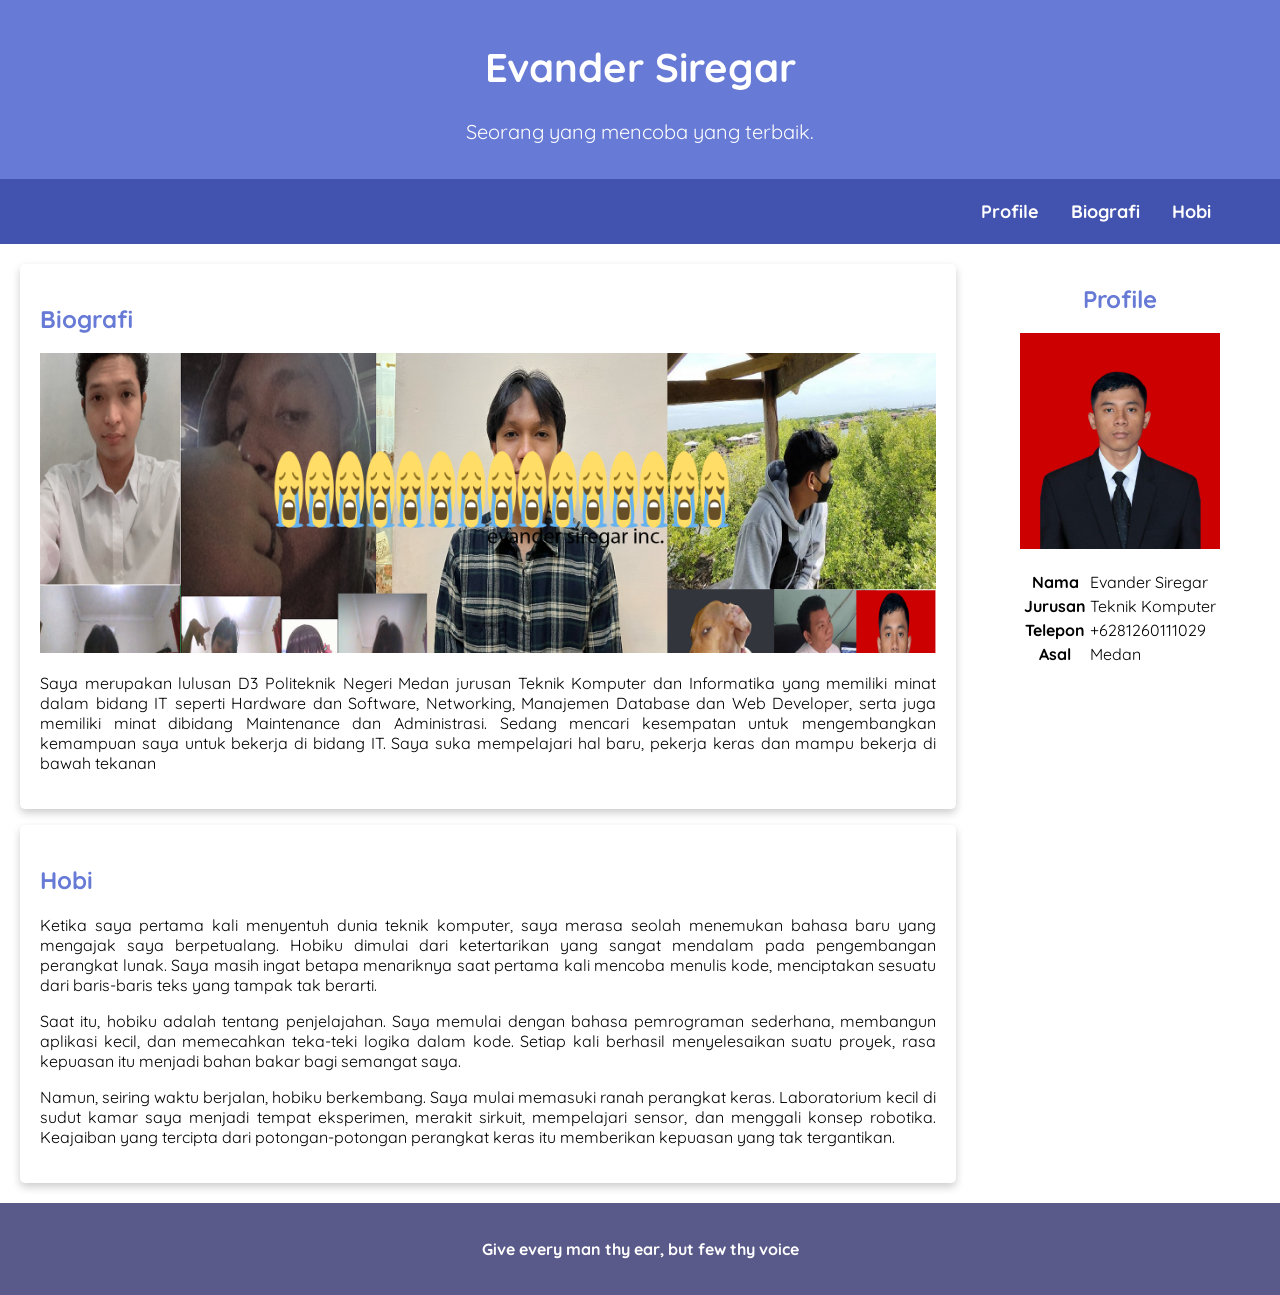
<file: index.html>
<!DOCTYPE html>
<html>
  <head>
    <meta charset="utf-8" />
    <meta name="description" content="Website sederhana kursus dicoding Front end">
    <meta meta="viewport" content="width=device-width, initial-scale=1" />
    <title>Evander Siregar</title>

    <link rel="stylesheet" href="assets/styles/style.css" />
    <link rel="preconnect" href="https://fonts.googleapis.com" />
    <link rel="preconnect" href="https://fonts.gstatic.com" crossorigin />
    <link
      href="https://fonts.googleapis.com/css2?family=Quicksand:wght@400;700&display=swap"
      rel="stylesheet"
    />
  </head>

  <body>
    <header>
      <div class="jumbotron">
        <h1>Evander Siregar</h1>
        <p>Seorang yang mencoba yang terbaik.</p>
      </div>
      <nav>
        <ul>
          <li>
            <a href="#profile">Profile</a>
          </li>
          <li>
            <a href="#biografi">Biografi</a>
          </li>
          <li>
            <a href="#hobi">Hobi</a>
          </li>
        </ul>
      </nav>
    </header>

    <main>
      <!-- Konten artikel -->
      <div class="content">
        <article id="biografi" class="card">
          <h2>Biografi</h2>
          <img
            src="assets/image/wall.png"
            alt="biografi"
            class="featured-image"
          />
          <p>
            Saya merupakan lulusan D3 Politeknik Negeri Medan jurusan Teknik
            Komputer dan Informatika yang memiliki minat dalam bidang IT seperti
            Hardware dan Software, Networking, Manajemen Database dan Web
            Developer, serta juga memiliki minat dibidang Maintenance dan
            Administrasi. Sedang mencari kesempatan untuk mengembangkan
            kemampuan saya untuk bekerja di bidang IT. Saya suka mempelajari hal
            baru, pekerja keras dan mampu bekerja di bawah tekanan
          </p>
        </article>

        <article id="hobi" class="card">
          <h2>Hobi</h2>
          <p>
            Ketika saya pertama kali menyentuh dunia teknik komputer, saya
            merasa seolah menemukan bahasa baru yang mengajak saya berpetualang.
            Hobiku dimulai dari ketertarikan yang sangat mendalam pada
            pengembangan perangkat lunak. Saya masih ingat betapa menariknya
            saat pertama kali mencoba menulis kode, menciptakan sesuatu dari
            baris-baris teks yang tampak tak berarti.
          </p>

          <p>
            Saat itu, hobiku adalah tentang penjelajahan. Saya memulai dengan
            bahasa pemrograman sederhana, membangun aplikasi kecil, dan
            memecahkan teka-teki logika dalam kode. Setiap kali berhasil
            menyelesaikan suatu proyek, rasa kepuasan itu menjadi bahan bakar
            bagi semangat saya.
          </p>
          <p>
            Namun, seiring waktu berjalan, hobiku berkembang. Saya mulai
            memasuki ranah perangkat keras. Laboratorium kecil di sudut kamar
            saya menjadi tempat eksperimen, merakit sirkuit, mempelajari sensor,
            dan menggali konsep robotika. Keajaiban yang tercipta dari
            potongan-potongan perangkat keras itu memberikan kepuasan yang tak
            tergantikan.
          </p>
        </article>
      </div>

      <!-- Konten samping -->
      <aside>
        <article id="profile" class="profile" alt="profile">
          <header>
            <h2>Profile</h2>
            <figure>
              <img src="assets/image/profile.jpg" class="profile-img" />
            </figure>
          </header>
          <section>
            <table>
              <tr>
                <th>Nama</th>
                <td>Evander Siregar</td>
              </tr>
              <tr>
                <th>Jurusan</th>
                <td>Teknik Komputer</td>
              </tr>
              <tr>
                <th>Telepon</th>
                <td>+6281260111029</td>
              </tr>
              <tr>
                <th>Asal</th>
                <td>Medan</td>
              </tr>
            </table>
          </section>
        </article>
      </aside>
    </main>

    <footer>
      <p>Give every man thy ear, but few thy voice</p>
    </footer>
  </body>
</html>
</file>
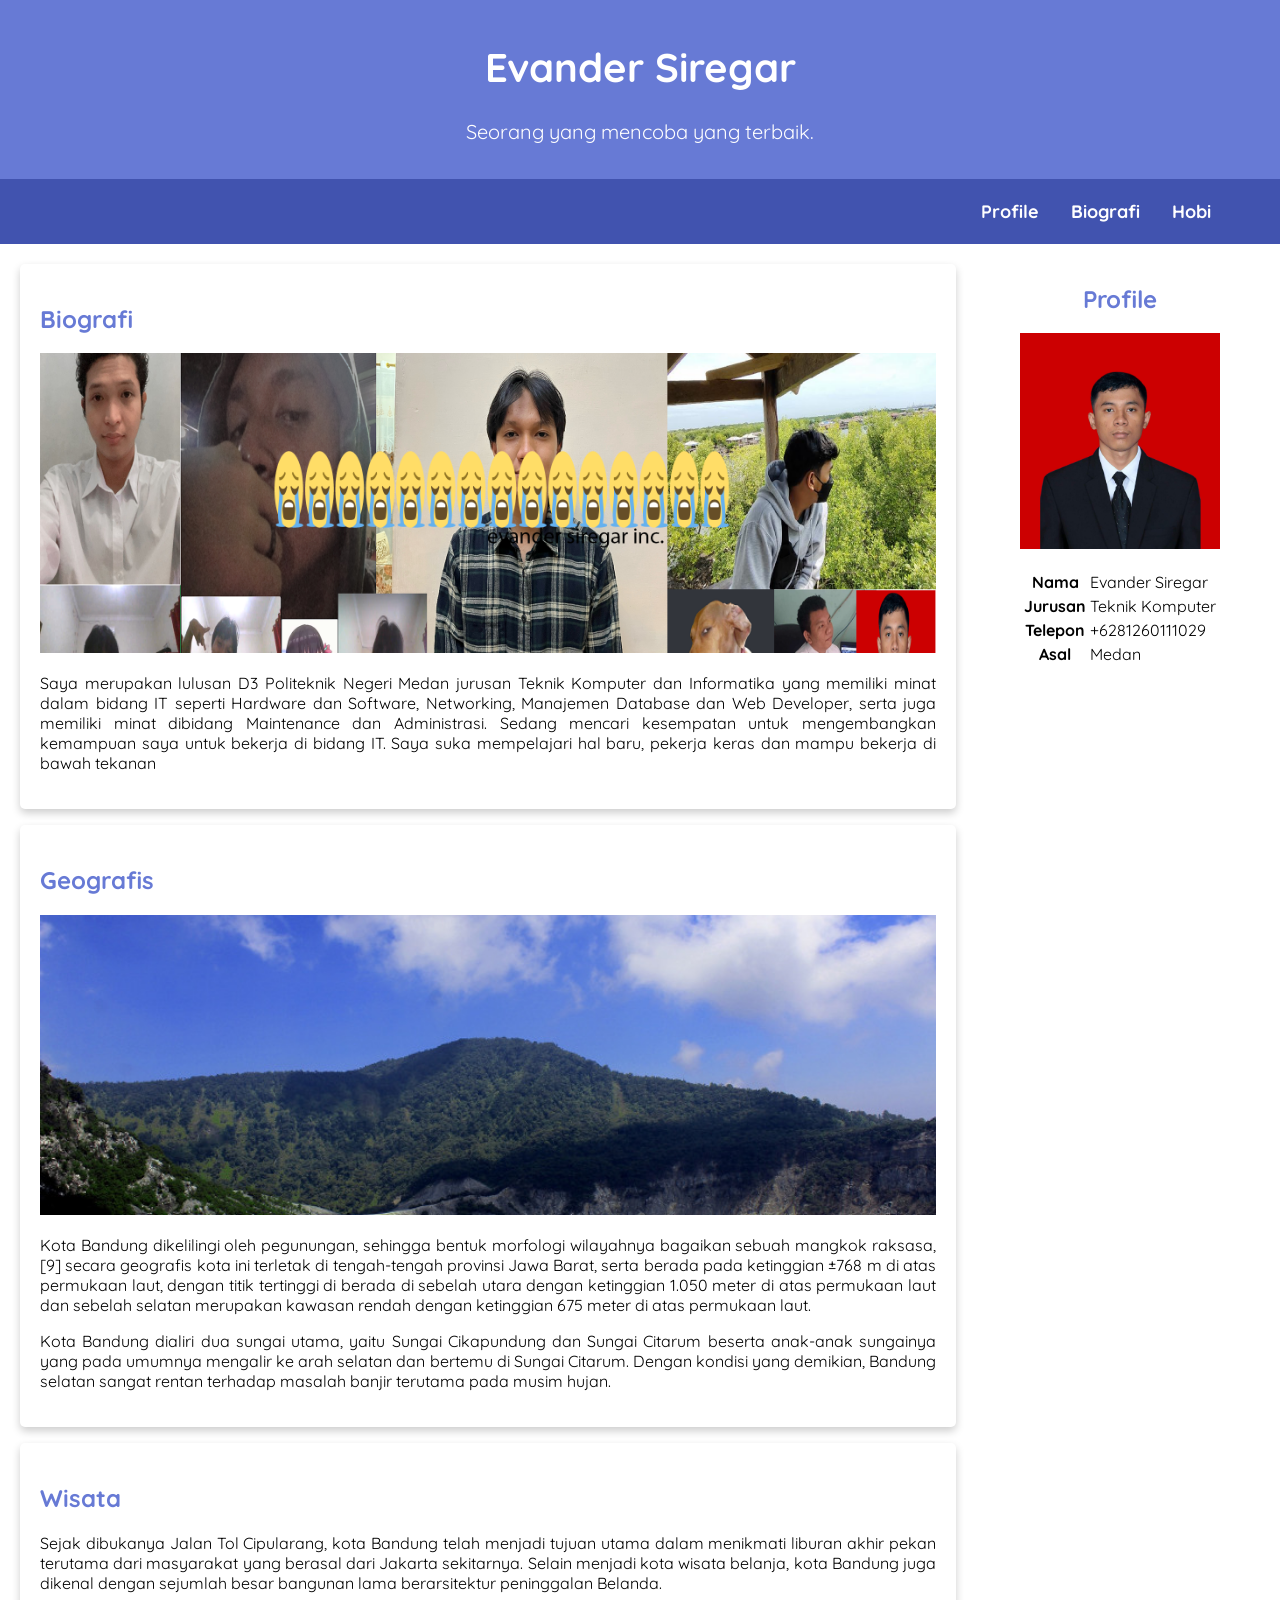
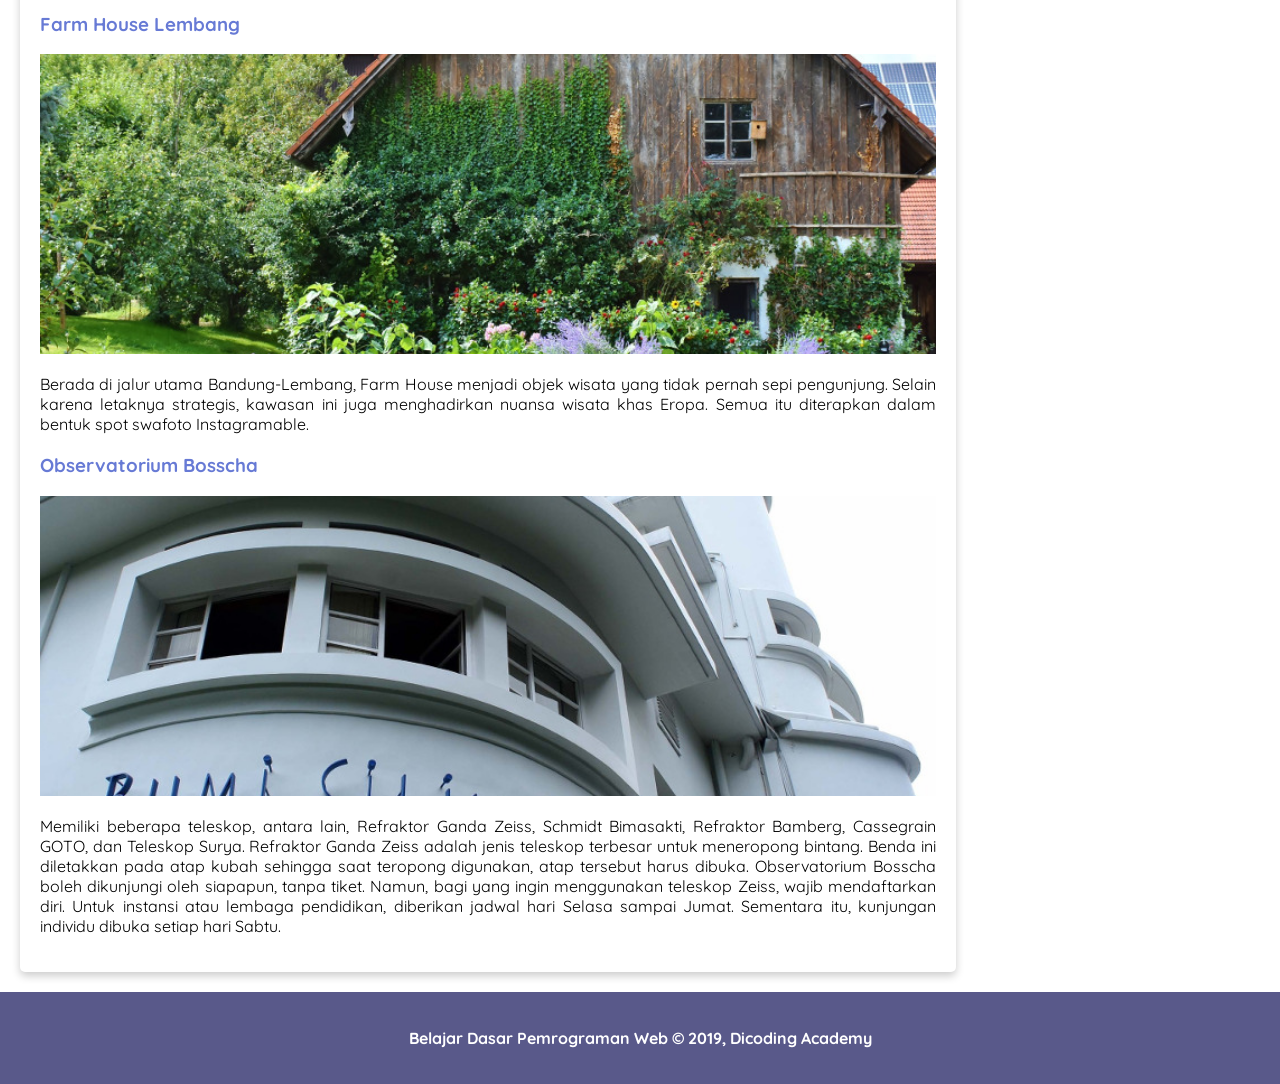
<file: indexbackup.html>
<!DOCTYPE html>
<html>
  <head>
    <meta charset="utf-8" />
    <meta meta="viewport" content="width=device-width, initial-scale=1" />
    <title>Evander Siregar</title>

    <link rel="stylesheet" href="assets/styles/style.css" />
    <link rel="preconnect" href="https://fonts.googleapis.com" />
    <link rel="preconnect" href="https://fonts.gstatic.com" crossorigin />
    <link
      href="https://fonts.googleapis.com/css2?family=Quicksand:wght@400;700&display=swap"
      rel="stylesheet"
    />
  </head>

  <body>
    <header>
      <div class="jumbotron">
        <h1>Evander Siregar</h1>
        <p>Seorang yang mencoba yang terbaik.</p>
      </div>
      <nav>
        <ul>
          <li>
            <a href="#profile">Profile</a>
          </li>
          <li>
            <a href="#biografi">Biografi</a>
          </li>
          <li>
            <a href="#hobi">Hobi</a>
          </li>
        </ul>
      </nav>
    </header>

    <main>
      <!-- Konten artikel -->
      <div class="content">
        <article id="biografi" class="card">
          <h2>Biografi</h2>
          <img
            src="assets/image/wall.png"
            alt="biografi"
            class="featured-image"
          />
          <p>
            Saya merupakan lulusan D3 Politeknik Negeri Medan jurusan Teknik
            Komputer dan Informatika yang memiliki minat dalam bidang IT seperti
            Hardware dan Software, Networking, Manajemen Database dan Web
            Developer, serta juga memiliki minat dibidang Maintenance dan
            Administrasi. Sedang mencari kesempatan untuk mengembangkan
            kemampuan saya untuk bekerja di bidang IT. Saya suka mempelajari hal
            baru, pekerja keras dan mampu bekerja di bawah tekanan
          </p>
        </article>

        <article id="geografis" class="card">
          <h2>Geografis</h2>
          <img
            src="assets/image/geografis.jpg"
            alt="geografis"
            class="featured-image"
          />
          <p>
            Kota Bandung dikelilingi oleh pegunungan, sehingga bentuk morfologi
            wilayahnya bagaikan sebuah mangkok raksasa,[9] secara geografis kota
            ini terletak di tengah-tengah provinsi Jawa Barat, serta berada pada
            ketinggian ±768 m di atas permukaan laut, dengan titik tertinggi di
            berada di sebelah utara dengan ketinggian 1.050 meter di atas
            permukaan laut dan sebelah selatan merupakan kawasan rendah dengan
            ketinggian 675 meter di atas permukaan laut.
          </p>

          <p>
            Kota Bandung dialiri dua sungai utama, yaitu Sungai Cikapundung dan
            Sungai Citarum beserta anak-anak sungainya yang pada umumnya
            mengalir ke arah selatan dan bertemu di Sungai Citarum. Dengan
            kondisi yang demikian, Bandung selatan sangat rentan terhadap
            masalah banjir terutama pada musim hujan.
          </p>
        </article>

        <article id="wisata" class="card">
          <h2>Wisata</h2>
          <p>
            Sejak dibukanya Jalan Tol Cipularang, kota Bandung telah menjadi
            tujuan utama dalam menikmati liburan akhir pekan terutama dari
            masyarakat yang berasal dari Jakarta sekitarnya. Selain menjadi kota
            wisata belanja, kota Bandung juga dikenal dengan sejumlah besar
            bangunan lama berarsitektur peninggalan Belanda.
          </p>

          <section>
            <h3>Farm House Lembang</h3>
            <img
              src="assets/image/farm-house.jpg"
              alt="farm house"
              class="featured-image"
            />
            <p>
              Berada di jalur utama Bandung-Lembang, Farm House menjadi objek
              wisata yang tidak pernah sepi pengunjung. Selain karena letaknya
              strategis, kawasan ini juga menghadirkan nuansa wisata khas Eropa.
              Semua itu diterapkan dalam bentuk spot swafoto Instagramable.
            </p>
          </section>

          <section>
            <h3>Observatorium Bosscha</h3>
            <img
              src="assets/image/bosscha.jpg"
              alt="bosscha"
              class="featured-image"
            />
            <p>
              Memiliki beberapa teleskop, antara lain, Refraktor Ganda Zeiss,
              Schmidt Bimasakti, Refraktor Bamberg, Cassegrain GOTO, dan
              Teleskop Surya. Refraktor Ganda Zeiss adalah jenis teleskop
              terbesar untuk meneropong bintang. Benda ini diletakkan pada atap
              kubah sehingga saat teropong digunakan, atap tersebut harus
              dibuka. Observatorium Bosscha boleh dikunjungi oleh siapapun,
              tanpa tiket. Namun, bagi yang ingin menggunakan teleskop Zeiss,
              wajib mendaftarkan diri. Untuk instansi atau lembaga pendidikan,
              diberikan jadwal hari Selasa sampai Jumat. Sementara itu,
              kunjungan individu dibuka setiap hari Sabtu.
            </p>
          </section>
        </article>
      </div>

      <!-- Konten samping -->
      <aside>
        <article id="profile" class="profile" alt="profile">
          <header>
            <h2>Profile</h2>
            <figure>
              <img src="assets/image/profile.jpg" class="profile-img" />
            </figure>
          </header>
          <section>
            <table>
              <tr>
                <th>Nama</th>
                <td>Evander Siregar</td>
              </tr>
              <tr>
                <th>Jurusan</th>
                <td>Teknik Komputer</td>
              </tr>
              <tr>
                <th>Telepon</th>
                <td>+6281260111029</td>
              </tr>
              <tr>
                <th>Asal</th>
                <td>Medan</td>
              </tr>
            </table>
          </section>
        </article>
      </aside>
    </main>

    <footer>
      <p>Belajar Dasar Pemrograman Web &#169; 2019, Dicoding Academy</p>
    </footer>
  </body>
</html>
</file>
<file: assets/styles/style.css>
*{
    box-sizing: border-box;
}

body{
    font-family: 'Quicksand', sans-serif;

    margin: 0;
    padding: 0;
}

main{
    padding: 20px;
    display: flex;
    gap: 1.5rem;

}


h2,h3 {
    color: #677AD5;

}

footer{
    padding:20px;
    color:white;
    background-color: #59598A;
    text-align: center;
    font-weight: bold;

}
article p{
    text-align: justify;
}

nav a{
 font-size: 18px;
 font-weight: 700;
 text-decoration: none;
 color: white;
}


nav a:hover{
    color: #8B0101;
}

.profile header {
    text-align: center;
}

.featured-image{
    width: 100%;
    max-height: 300px;
    object-fit: cover;
    object-position: center;
}

.profile-img{
    width: 200px;
}

.card {
    box-shadow: 0 4px  8px 0 rgba(0, 0, 0, 0.2);
    border-radius: 5px;
    padding: 20px;
}


.jumbotron{
    font-size: 20px;
    padding:15px;
    background-color: #677AD5;
    text-align: center;
    color: #fff;
}

nav li{
    list-style-type: none;
    
}

nav ul {
    padding-inline: 4rem;
    display: flex;
    justify-content: flex-end;
    gap: 2rem;
}

nav{
    background-color: #4153AF;
    padding: 5px;

    position: sticky;
    top: 0;
}

header{
    display: inline;
}

.content{
    flex: 5;
    display: flex;
    flex-flow: column nowrap;
    gap: 1rem 2rem;
}
aside{
    flex: 1;
}

table{
    display: flex;
    align-items: center;
    justify-content: center;
}

@media screen and (max-width:1200px) {
    main {
        flex-flow: column nowrap;
    }

    main aside{
        align-self: center;
    }
}

@media screen and (max-width:768px) {

    nav ul{
        justify-content: center;
    }


    main aside{
        align-self: stretch;
    }

}
</file>
